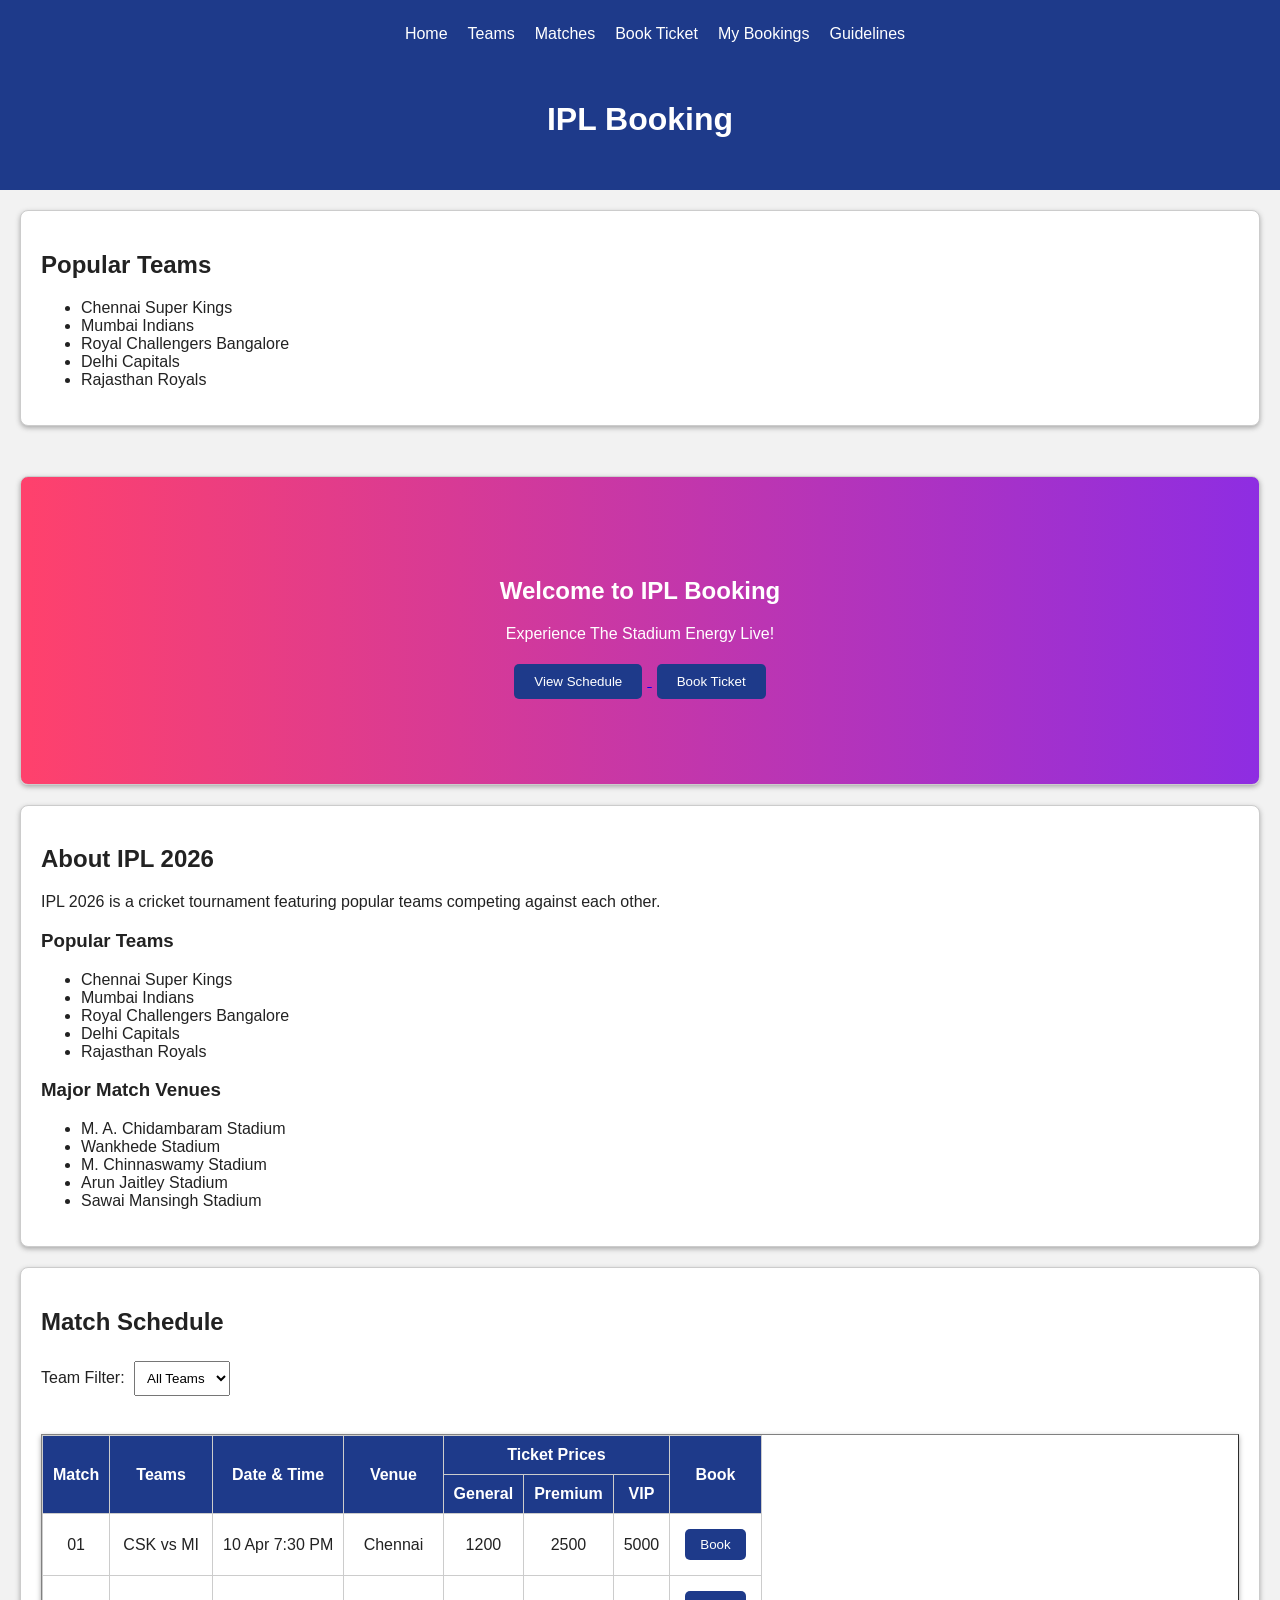
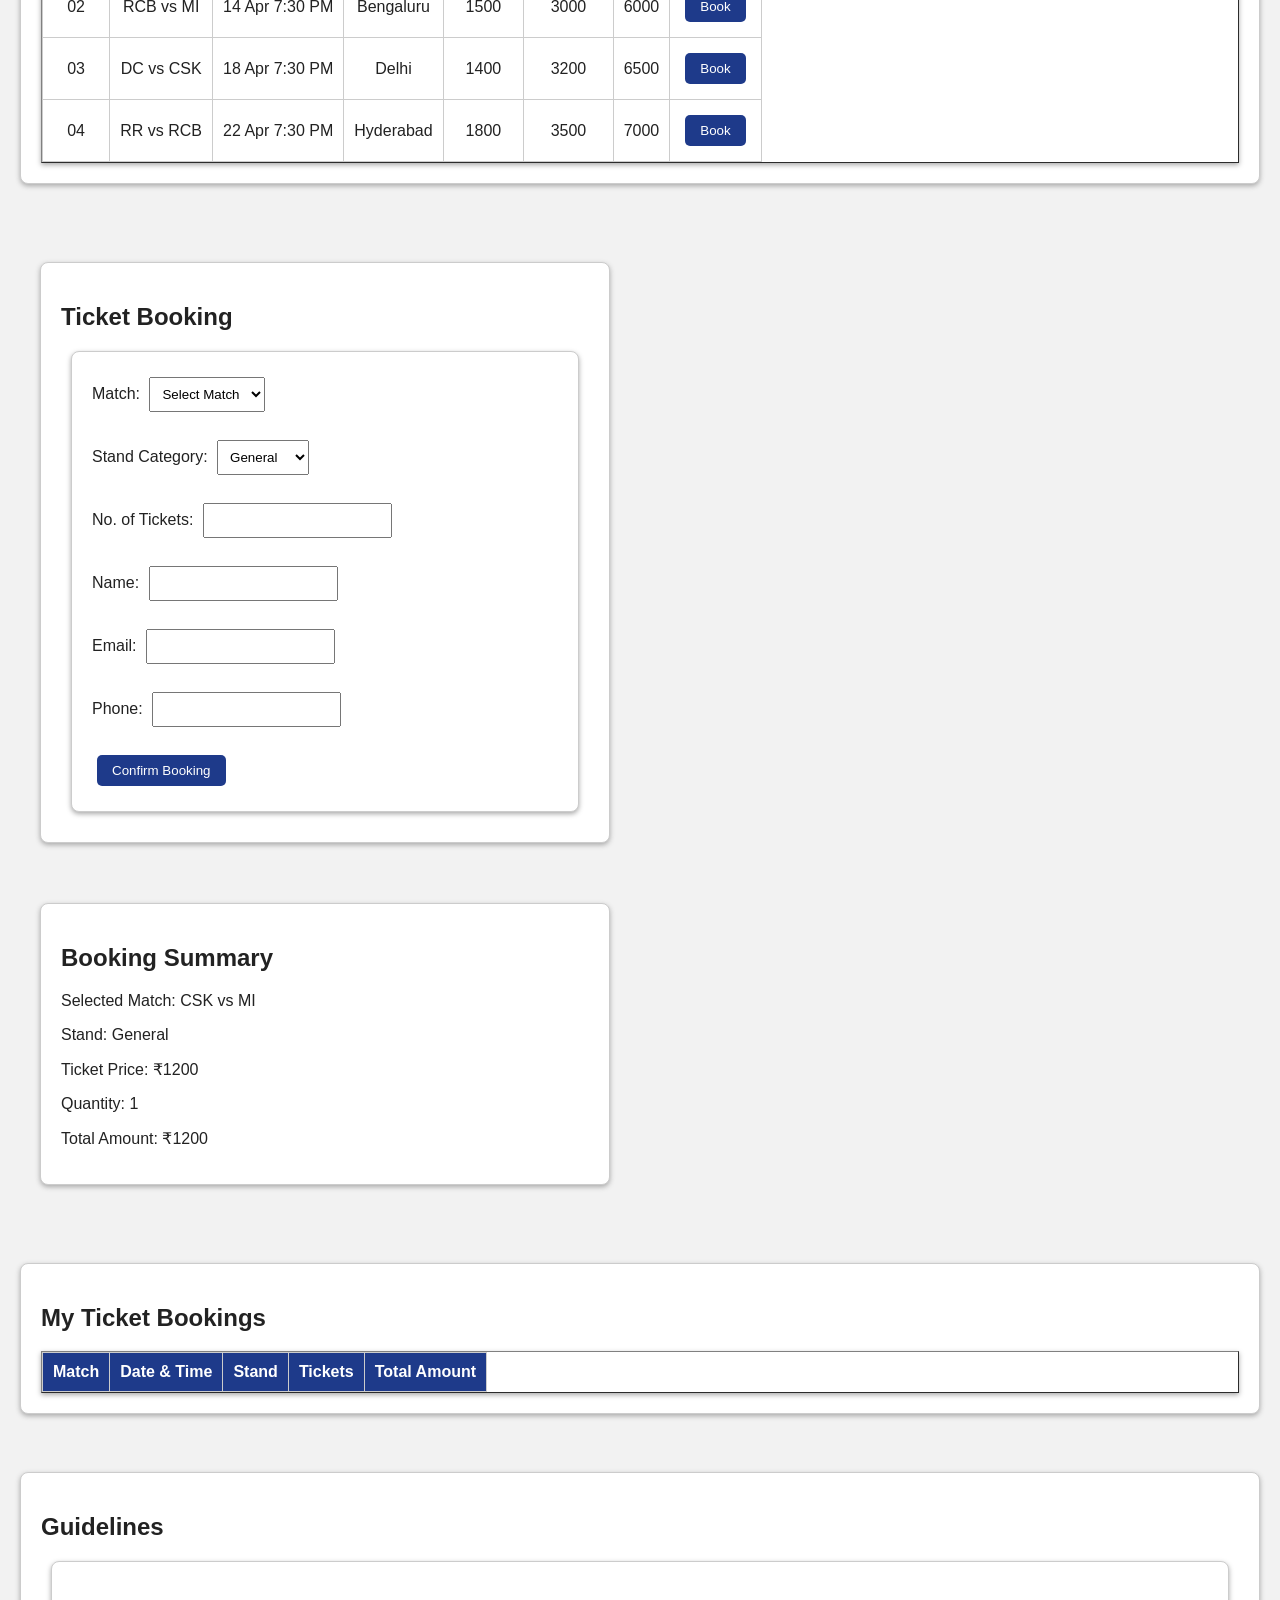
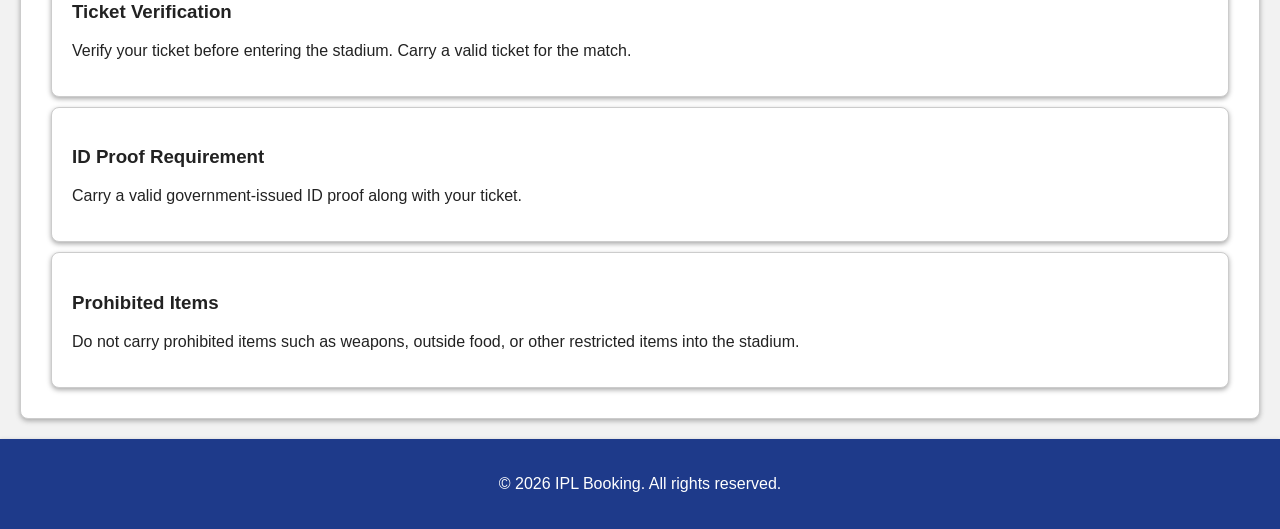
<file: index.html>
<!DOCTYPE html>
<html lang="en">
    <head>
        <meta charset="UTF-8">
        <meta name="viewport" content="width=device-width, initial-scale=1.0">
        <title>HOME | IPL BOOKING</title>
        <link rel="stylesheet" href="style.css">
    </head>

    <body>

        <header>
            <h1>IPL Booking</h1>
        </header>

        <nav>
            <ul>
                <li><a href="#">Home</a></li>
                <li><a href="#teams">Teams</a></li>
                <li><a href="#matches">Matches</a></li>
                <li><a href="#booking">Book Ticket</a></li>
                <li><a href="#mybookings">My Bookings</a></li>
                <li><a href="#guidelines">Guidelines</a></li>
            </ul>
        </nav>

        <section id="teams">
            <h2>Popular Teams</h2>
            <ul>
                <li>Chennai Super Kings</li>
                <li>Mumbai Indians</li>
                <li>Royal Challengers Bangalore</li>
                <li>Delhi Capitals</li>
                <li>Rajasthan Royals</li>
            </ul>
        </section>

        <main>

            <section class ="hero">
                <h2>Welcome to IPL Booking</h2>
                <p>Experience The Stadium Energy Live!</p>

                <a href="#matches">
                    <button>View Schedule</button>
                </a>

                <a href="#booking">
                    <button>Book Ticket</button>
                </a>
            </section>

            <section>
                <h2>About IPL 2026</h2>

                <p>
                    IPL 2026 is a cricket tournament featuring popular teams
                    competing against each other.
                </p>

                <h3>Popular Teams</h3>
                <ul>
                    <li>Chennai Super Kings</li>
                    <li>Mumbai Indians</li>
                    <li>Royal Challengers Bangalore</li>
                    <li>Delhi Capitals</li>
                    <li>Rajasthan Royals</li>
                </ul>

                <h3>Major Match Venues</h3>
                <ul>
                    <li>M. A. Chidambaram Stadium</li>
                    <li>Wankhede Stadium</li>
                    <li>M. Chinnaswamy Stadium</li>
                    <li>Arun Jaitley Stadium</li>
                    <li>Sawai Mansingh Stadium</li>
                </ul>
            </section>

            <section id="matches">
                <h2>Match Schedule</h2>

                <label for="team">Team Filter:</label>
                <select id="team" name="team">
                    <option value="all">All Teams</option>
                    <option value="csk">CSK</option>
                    <option value="mi">MI</option>
                    <option value="rcb">RCB</option>
                    <option value="dc">DC</option>
                    <option value="rr">RR</option>
                </select>

                <br><br>

                <table border="1">
                    <thead>
                        <tr>
                            <th rowspan="2">Match</th>
                            <th rowspan="2">Teams</th>
                            <th rowspan="2">Date & Time</th>
                            <th rowspan="2">Venue</th>
                            <th colspan="3">Ticket Prices</th>
                            <th rowspan="2">Book</th>
                        </tr>

                        <tr>
                            <th>General</th>
                            <th>Premium</th>
                            <th>VIP</th>
                        </tr>
                    </thead>

                    <tbody>
                        <tr>
                            <td>01</td>
                            <td>CSK vs MI</td>
                            <td>10 Apr 7:30 PM</td>
                            <td>Chennai</td>
                            <td>1200</td>
                            <td>2500</td>
                            <td>5000</td>
                            <td>
                                <a href="#booking">
                                    <button>Book</button>
                                </a>
                            </td>
                        </tr>

                        <tr>
                            <td>02</td>
                            <td>RCB vs MI</td>
                            <td>14 Apr 7:30 PM</td>
                            <td>Bengaluru</td>
                            <td>1500</td>
                            <td>3000</td>
                            <td>6000</td>
                            <td>
                                <a href="#booking">
                                    <button>Book</button>
                                </a>
                            </td>
                        </tr>

                        <tr>
                            <td>03</td>
                            <td>DC vs CSK</td>
                            <td>18 Apr 7:30 PM</td>
                            <td>Delhi</td>
                            <td>1400</td>
                            <td>3200</td>
                            <td>6500</td>
                            <td>
                                <a href="#booking">
                                    <button>Book</button>
                                </a>
                            </td>
                        </tr>

                        <tr>
                            <td>04</td>
                            <td>RR vs RCB</td>
                            <td>22 Apr 7:30 PM</td>
                            <td>Hyderabad</td>
                            <td>1800</td>
                            <td>3500</td>
                            <td>7000</td>
                            <td>
                                <a href="#booking">
                                    <button>Book</button>
                                </a>
                            </td>
                        </tr>
                    </tbody>
                </table>
            </section>

            <br>
            <div class="booking-container">
            <section id="booking">
                <h2>Ticket Booking</h2>

                <form action="/confirm" method="post">

                    <label>Match:</label>
                    <select name="match" required>
                        <option value="">Select Match</option>
                        <option value="01">CSK vs MI</option>
                        <option value="02">RCB vs MI</option>
                        <option value="03">DC vs CSK</option>
                        <option value="04">RR vs RCB</option>
                    </select>

                    <br><br>

                    <label>Stand Category:</label>
                    <select name="stand" required>
                        <option>General</option>
                        <option>Premium</option>
                        <option>VIP</option>
                    </select>

                    <br><br>

                    <label>No. of Tickets:</label>
                    <input type="number" name="tickets" min="1" required>

                    <br><br>

                    <label>Name:</label>
                    <input type="text" name="name" required>

                    <br><br>

                    <label>Email:</label>
                    <input type="email" name="email" required>

                    <br><br>

                    <label>Phone:</label>
                    <input type="tel" name="phone" required>

                    <br><br>

                    <button type="submit">Confirm Booking</button>

                </form>
            </section>

            <br>

            <section>
                <h2>Booking Summary</h2>

                <p>Selected Match: CSK vs MI</p>
                <p>Stand: General</p>
                <p>Ticket Price: ₹1200</p>
                <p>Quantity: 1</p>
                <p>Total Amount: ₹1200</p>
            </section>
            </div>

            <br>

            <section id="mybookings">
                <h2>My Ticket Bookings</h2>

                <table border="1">
                    <thead>
                        <tr>
                            <th>Match</th>
                            <th>Date & Time</th>
                            <th>Stand</th>
                            <th>Tickets</th>
                            <th>Total Amount</th>
                        </tr>
                    </thead>

                    <tbody>
                    </tbody>
                </table>
            </section>

            <br>

            <section id="guidelines">
                <h2>Guidelines</h2>

                <article class="card">
                    <h3>Ticket Verification</h3>
                    <p>
                        Verify your ticket before entering the stadium.
                        Carry a valid ticket for the match.
                    </p>
                </article>

                <article class="card">
                    <h3>ID Proof Requirement</h3>
                    <p>
                        Carry a valid government-issued ID proof along with
                        your ticket.
                    </p>
                </article>

                <article class="card">
                    <h3>Prohibited Items</h3>
                    <p>
                        Do not carry prohibited items such as weapons,
                        outside food, or other restricted items into the stadium.
                    </p>
                </article>
            </section>

        </main>

        <footer>
            <p>&copy; 2026 IPL Booking. All rights reserved.</p>
        </footer>

    </body>
</html>
</file>
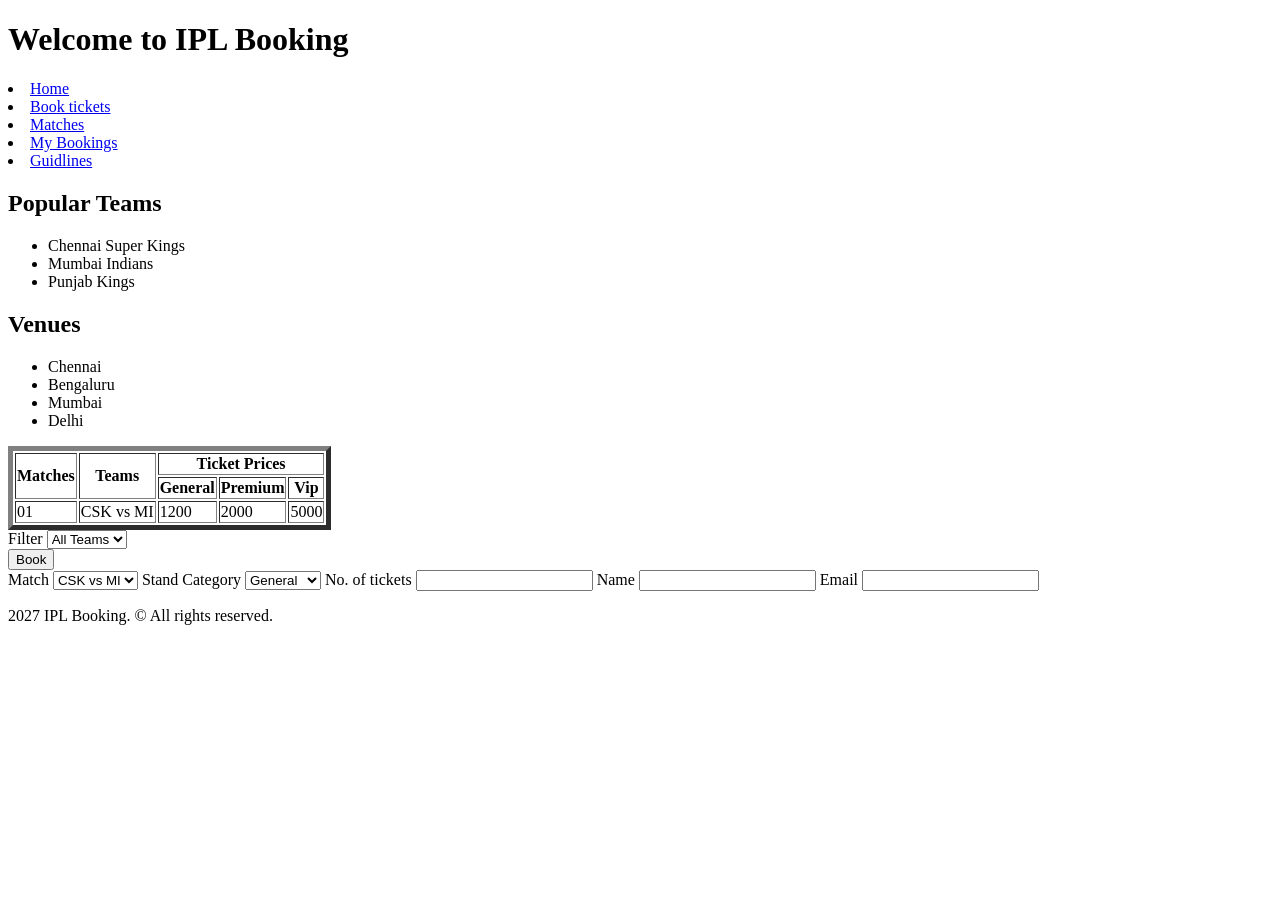
<file: ipl.html>
<!DOCTYPE html>
<html lang="en">
<head>
    <meta charset="UTF-8">
    <meta name="viewport" content="width=device-width, initial-scale=1.0">
    <title>HOME | IPL TICKET BOOKING</title>
    <style>
    
    </style>
</head>
<body>
    
    <header>
        <h1>Welcome to IPL Booking</h1>
    </header>

    <nav>
        <u1>
            <li><a href="home.html"> Home</a></li>
            <li><a href="booktickets.html">Book tickets</a></li>
            <li><a href="matches.html">Matches</a></li>
            <li><a href="mybookings.html">My Bookings</a></li>
            <li><a href="guidlines.html">Guidlines</a></li>

        </u1>

    </nav>

    <h2>Popular Teams</h2>
    <ul>
        <li>Chennai Super Kings</li>
        <li>Mumbai Indians</li>
        <li>Punjab Kings</li>
    </ul>

    <h2>Venues</h2>
    <ul>
        <li>Chennai</li>
        <li>Bengaluru</li>
        <li>Mumbai</li>
        <li>Delhi</li>

    </ul>
    
    
    <table border="5">
        <thead>
            <tr>
                <th rowspan="2">Matches</th>
                <th rowspan="2">Teams</th>
                <th colspan="3">Ticket Prices</th>
            </tr>
            <tr>
                <th>General</th>
                <th>Premium</th> <th>Vip</th>
            </tr>
        </thead>
        <tbody>
            <tr>
                <td>01</td><td>CSK vs MI</td>
                <td>1200</td> <td>2000</td>
                <td>5000</td>
            </tr>
        </tbody>
    </table>

    <label for="team">Filter</label>
    <select id="team" name="team">
        <option value="all">All Teams</option>
        <option value="csk">CSK</option>
        <option value="gt">GT</option>
        <option value="dc">DC</option>
        <option value="rcb">RCB</option>
        <option value="kkr">KKR</option>
    </select>
    <form action="/Book" method="post">
        <input type="hidden"
        name="match" value="'01">
        <button type="submit">Book</button>
    </form>

    <form action="/confirm" method="post">
        <label>Match</label>
        <select name="match">
        <option value="01">CSK vs MI</option>
        </select>
        <label>Stand Category</label>
        <select name="stand">
            <option>General</option>
            <option>Premium</option>
            <option>Vip</option>
        </select>
        <label>No. of tickets</label>
        <input type="number" min="1">
        <label>Name</label>
        <input type="text" name="name">
        <label>Email</label>
        <input type="email" name="email">
    </form>

    
    <footer>
        <p>2027 IPL Booking. &copy; All rights reserved.</p>

    </footer>
    
</body>
</html>
</file>
<file: style.css>
:root {
    --primary: #1e3a8a;
    --accent: #f59e0b;
    --background: #f2f2f2;
    --text: #222;
}

body {
    font-family: Arial;
    margin: 0;
    background-color: var(--background);
    color: var(--text);
}

/* Navigation Bar */
nav {
    background-color: var(--primary);
    position: fixed;
    top: 0;
    width: 100%;
    padding: 15px;
}

nav ul {
    display: flex;
    justify-content: center;
    gap: 20px;
    list-style-type: none;
    margin: 0;
    padding: 10px;
}

nav li {
    display: inline;
}

nav a {
    color: white;
    text-decoration: none;
}

nav a:hover {
    color: var(--accent);
}

/* Header */
header {
    background-color: var(--primary);
    color: white;
    text-align: center;
    padding: 30px;
    margin-top: 50px;
}

/* Hero Section */
#home {
    background: linear-gradient(to right, #1e3a8a, #f59e0b);
    color: white;
    text-align: center;
    padding: 50px;
}

.hero {
    background: linear-gradient(to right, #ff416c, #8e2de2);
    text-align: center;
    padding: 80px 20px;
    margin-top: 50px;
}

.hero h2 {
    color: white;
}

.hero p {
    color: white;
}

.hero button {
    padding: 10px 20px;
    margin: 5px;
    border: none;
    border-radius: 5px;
}

.hero button:hover {
    background-color: var(--accent);
    color: white;
}

/* Buttons */
button {
    background-color: var(--primary);
    color: white;
    padding: 8px 15px;
    margin: 5px;
    border: none;
    border-radius: 5px;
}

button:hover {
    background-color: var(--accent);
}

/* Sections */
section {
    background-color: white;
    margin: 20px;
    padding: 20px;
    border: 1px solid #ccc;
    border-radius: 8px;
    box-shadow: 0 2px 5px #aaa;
}

/* Tables */
table {
    width: 100%;
    border-collapse: collapse;
    margin-top: 15px;
    box-shadow: 0 2px 5px #aaa;
}

th,
td {
    border: 1px solid #ccc;
    padding: 10px;
    text-align: center;
}

th {
    background-color: var(--primary);
    color: white;
}

tr:hover {
    background-color: #ddd;
}

/* Booking Form */
form {
    background-color: white;
    padding: 20px;
    margin: 10px;
    border: 1px solid #ccc;
    border-radius: 8px;
    box-shadow: 0 2px 5px #aaa;
}

input,
select {
    padding: 8px;
    margin: 5px;
}

/* Cards */
.card {
    background-color: white;
    padding: 20px;
    margin: 10px;
    border: 1px solid #ccc;
    border-radius: 8px;
    box-shadow: 0 2px 5px #aaa;
}

/* Footer */
footer {
    background-color: var(--primary);
    color: white;
    text-align: center;
    padding: 20px;
    margin-top: 20px;
    box-shadow: 0 2px 5px #aaa;
}


/* =========================================
   ACTIVITY 3 - RESPONSIVE LAYOUT
   ========================================= */

/* Flexbox for Navigation */
nav ul {
    display: flex;
    justify-content: center;
    gap: 20px;
    list-style-type: none;
    padding: 10px;
}

/* CSS Grid for Booking Form and Summary */
.booking-container {
    display: grid;
    grid-template-columns: 1fr 1fr;
    gap: 20px;
    margin: 20px;
}

/* Horizontally Scrollable Table */
table {
    display: block;
    overflow-x: auto;
    white-space: nowrap;
}

/* Mobile and Tablet Layout */
@media (max-width: 768px) {

    /* Stack Navigation Vertically */
    nav ul {
        flex-direction: column;
        align-items: center;
        gap: 10px;
    }

    /* Move Booking Summary Below Form */
    .booking-container {
        grid-template-columns: 1fr;
    }

    /* Make Table Fit Smaller Screens */
    table {
        width: 100%;
    }
}
</file>
